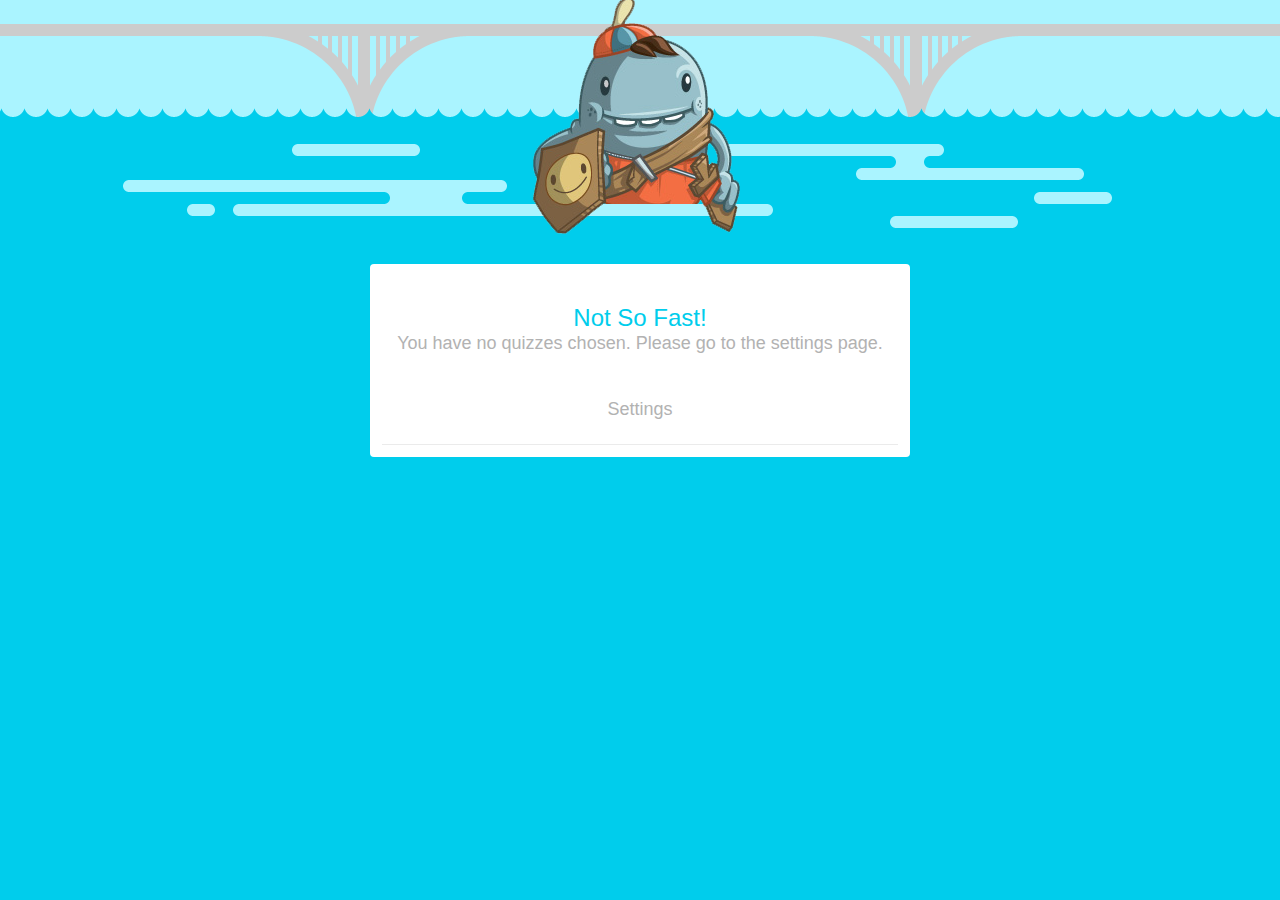
<file: quiz.html>
<!DOCTYPE html>
<html lang="en">
<head>  
	<meta http-equiv="Content-Type" content="text/html; charset=UTF-8" />

	<title></title>
	
	<!-- Links -->
	<link rel="stylesheet" type="text/css" href="css/style.css">
</head>
<body>
	<div class="container">
		<div id="troll">
			<img src="img/waterleft.png" alt="waterleft" width="650" height="72" id="waterleft" />
			<img src="img/waterright.png" alt="waterright" width="396" height="84" id="waterright" />
			<img src="img/troll.png" alt="troll" width="207" height="237" id="trolldude" />
		</div><!-- End Troll / Water -->
		
		<!-- Welcome -->
		<div id="welcome" class="box speech">
			<div class="single">
				<h1>Not So Fast!</h1>
				<p></p>
				<ul class="answers"><li><a href="#">Let's Start!</a></li></ul>
			</div>
		</div><!-- End Welcome Box -->
		
		<!-- Question -->
		<div id="question" class="box speech">
		</div><!-- End Question -->
	</div><!-- End Container -->

	<script src="js/jquery-1.7.1.min.js"></script>
	<script src="js/plugins.js"></script>
	<script src="js/quiz.js"></script>
</body>
</html>
</file>
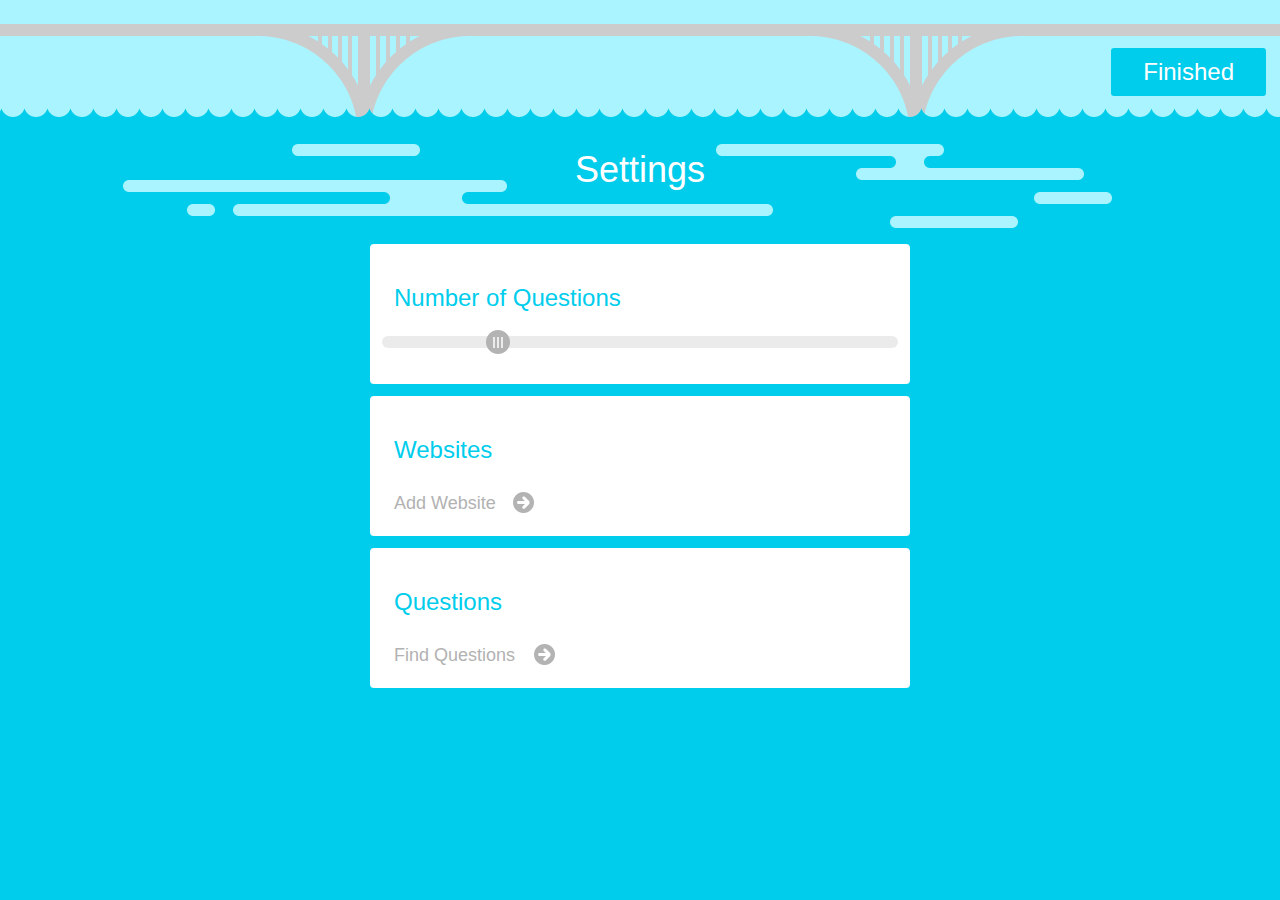
<file: settings.html>
<!doctype html>
<html>
  <head>
    <title>Settings</title>
    <link rel="stylesheet" type="text/css" href="css/style.css">
  </head>
  <body>
    <div class="btn">Finished</div>
  	<div class="container">
		<img src="img/waterleft.png" alt="waterleft" width="650" height="72" id="waterleft" />
		<img src="img/waterright.png" alt="waterright" width="396" height="84" id="waterright" />
		<h1 class="settings-h1">Settings</h1>
		<!-- Number of Questions -->
		<div id="number-of-questions" class="box settings">
			<h1>Number of Questions</h1>
			<div id="slider"><input type="range" min="1" max="20" value="1" step="1" /></div>
		</div><!-- Number of Questions -->
		
		<!-- Websites -->
		<div id="websites" class="box settings">
			<h1>Websites</h1>
			<ul></ul>
			<form class="init">
				<span class="showinput">Add Website</span>
				<input type="text" name="website" size="" placeholder="e.g. facebook.com" />
				<a href="#" class="add"></a>
			</form>
		</div><!-- End Websites -->
		
		<!-- Questions -->
		<div id="questions" class="box settings">
			<h1>Questions</h1>
			<ul></ul>
			<form class="init">
				<span class="showinput">Find Questions</span>
				<input type="text" name="questions" size="" placeholder="e.g. basic spanish" />
				<a href="#" class="add"></a>
			</form>
			<ul></ul>
		</div><!-- End Questions -->	
	</div><!-- End Container -->
	
	<script src="js/jquery-1.7.1.min.js"></script>
    <script src="js/settings.js"></script>
  </body>
</html>
</file>
<file: css/style.css>
html, body, div, span, applet, object, iframe,
h1, h2, h3, h4, h5, h6, p, blockquote, pre,
a, abbr, acronym, address, big, button, cite, code,
del, dfn, em, img, ins, kbd, q, s, samp,
small, strike, strong, sub, sup, tt, var,
b, u, i, center,
dl, dt, dd, ol, ul, li,
fieldset, form, label, legend,
table, caption, tbody, tfoot, thead, tr, th, td,
article, aside, canvas, details, embed, 
figure, figcaption, footer, header, hgroup, 
menu, nav, output, ruby, section, summary,
time, mark, audio, video {
	margin: 0;
	padding: 0;
	border: 0;
	font: inherit;
	vertical-align: baseline;
	color: #b2b2b2; }
article, aside, details, figcaption, figure, 
footer, header, hgroup, menu, nav, section { display: block; }
ol, ul { list-style: none; }
blockquote, q { quotes: none; }
blockquote:before, blockquote:after,
q:before, q:after { content: ''; content: none; }
table {	border-collapse: collapse; border-spacing: 0; }
/* == End Reset == */


/* == Global Styles == */

html { 
	font-family:  "Helvetica Neue", Helvetica, Arial, sans-serif;
	font-size: 18px;
	line-height: 22px;
	background: url(../img/bridge.png) top center repeat-x #00cdec;
	width: 100%;
	min-width: 540px; }

h1 { 
	font-size: 24px; 
	line-height: 28px; 
	margin: 40px 0 0;
	color: #00cdec; }

a { color: #b2b2b2; text-decoration: none; }

.container { 
	width: 540px;
	min-height: 1px;
	margin: 144px auto 36px;
	overflow: visible;
	position: relative; }
	
.btn {
color: #fff;
background: #00cdec;
border-radius: 3px;
font-size: 24px;
position: absolute;
top: 48px;
right: 14px;
cursor: pointer;
line-height: 24px;
padding: 12px 32px; }

.btn:hover { -webkit-box-shadow: 0 1px 1px 0 #00a6bf; }
.btn:active { top: 49px; -webkit-box-shadow: inset 0 0 3px 0px rgba(0, 0, 0, .3); }


/* == Content == */

.box { 
	width: 516px;
	background: #fff;
	border-radius: 4px; 
	-webkit-border-radius: 4px;
	padding: 0 12px;
	overflow: auto;  }
.box:hover { -webkit-box-shadow: 0 1px 2px 0 rgba(0, 0, 0, .3); }

.speech { margin-top: 36px; }
.speech h1 { text-align: center; }

.settings-h1 { text-align: center; font-size: 36px; margin: 0 0 60px; color: #fff; padding-top: 12px; }
.settings { margin: 0 0 12px 0; }

ul { margin: 20px 0 0; }
ul li { padding: 12px 0; border-bottom: 1px solid #ebebeb; cursor: pointer; }
ul li:hover { background: #e5fdff; }
ul li:last-child { margin-bottom: 12px; }

ul.answers li { padding: 24px 12px; }
ul.answers li img{ margin-left:40px; position:relative; top:5px; display:block;}
h1 img{ display:block; position:relative; top:10px; margin:0 auto; }

.settings h1 { text-indent: 12px; }
.switch, span.add { 
	text-indent: -9999px;
	display: inline-block;
	margin: 0 12px;
	width: 10px;
	height: 10px;
	border-radius: 10px; 
	-webkit-border-radius: 10px;
	background: #3bd63b; }
.off { background: #ebebeb; }

.remove { 
	display: none;
	float: right;
	position: relative;
	top: 3px;
	right: 12px;
	width: 16px; 
	height: 15px;
	background: url(../img/remove.png) no-repeat;
	opacity: .7;
	cursor: pointer; }
	
.remove:hover { opacity: 1; } 

.progress { 
	font-size: 10px; 
	font-weight: bold;
	text-align: center; 
	position: absolute; 
	width: 52px; 
	left: 50%; 
	margin-left: -26px; 
	margin-top: -28px;
	line-height: 1em; }
	
#question .fade .progress{ margin-top: 12px; }

#welcome { text-align: center; position:absolute; }
#welcome .single{ position:relative; }
#question { display: none; }
#question .single{
	opacity:0;
	left:-36px;
	position:relative;
}
#question .fade{
	position:absolute;
	width:516px;
	left:12px;
}

/* == Troll / Water == */

@-webkit-keyframes wavesl {
	0% {  margin-left: 0px;  }
	50% { margin-left: 10px; }
	100% { margin-left: 0px; }
}

@-webkit-keyframes wavesr {
	0% {  margin-right: 0px;  }
	50% { margin-right: 10px; }
	100% { margin-right: 0px; }
}

#troll { height: 84px; } 
#trolldude { position: absolute; top: -147px; left: 163px; } 
#waterleft, #waterright {  position: absolute; top:0; }
#waterleft { left: -247px; -webkit-animation: wavesl 2.4s infinite ease-out; }
#waterright { right: -202px; -webkit-animation: wavesr 2.4s infinite ease-out; }

/* == Settings Range == */

input[type='range'] {
	display: block;
	width: 100%;
    -webkit-appearance: none !important;
    background: #ebebeb;
    height:12px;
    margin: 24px 0 36px;
    border-radius: 12px; 
    -webkit-border-radius: 12px;
    cursor: ew-resize; }
    
input[type='range']::-webkit-slider-thumb {
    -webkit-appearance: none !important;
    background: url(../img/handle.png);
    display: block;
    height:24px;
    width:24px;
    cursor: ew-resize; }


/* == Settings Add Inputs == */

.showinput { 
	padding: 12px; 
	display: block; 
	border-radius: 4px; 
	-webkit-border-radius: 4px;
	margin: 0; }

.arrow { 
	display: inline-block;
	background: url(../img/arrow.png);
	height: 21px;
	width: 21px;
	position: relative;
	top: 4px;
	left: 8px;
	-webkit-transition: all 0.1s ease-in-out;
	transition: all 0.1s ease-in-out; }
	 
input[type='text'] {
	font-size: 1em;
	padding: 0 0 0 12px;
	float: left;
	width: 100%;
	border: none;
    background: #ebebeb;
    height:40px;  
    border-radius: 6px; 
    -webkit-border-radius: 6px;
    -webkit-appearance: none;
	-webkit-box-sizing:border-box;
	color: #b2b2b2; }

input[type='text']:focus {
	outline: none;
	-webkit-box-shadow: inset 0 0 1px 0 rgba(0,0,0,0.2);
	box-shadow: inset 0 0 1px 0 rgba(0,0,0,0.2); }

form {
	position: relative;
	height:52px;
	width:162px;
	top:-4px; }

form.init{ cursor:pointer; }

form.init:hover .add { right: 6px; }

form input{
	display:none;
	top:3px;
	position:absolute;
	z-index:1; }

.add { 
	display: inline-block;
	background: url(../img/arrow.png);
	height: 21px;
	width: 21px;
	position: absolute;
	top: 12px;
	right: 10px;
	z-index:2; }

form.init .add {
	-webkit-transition: all 0.1s ease-in-out;
	transition: all 0.1s ease-in-out; }

#questions form { width:183px; }

#questions ul {
	display:none;
	margin-top:10px; }

#questions ul:nth-child(2){
	display:block;
	margin-top:20px; }
</file>
